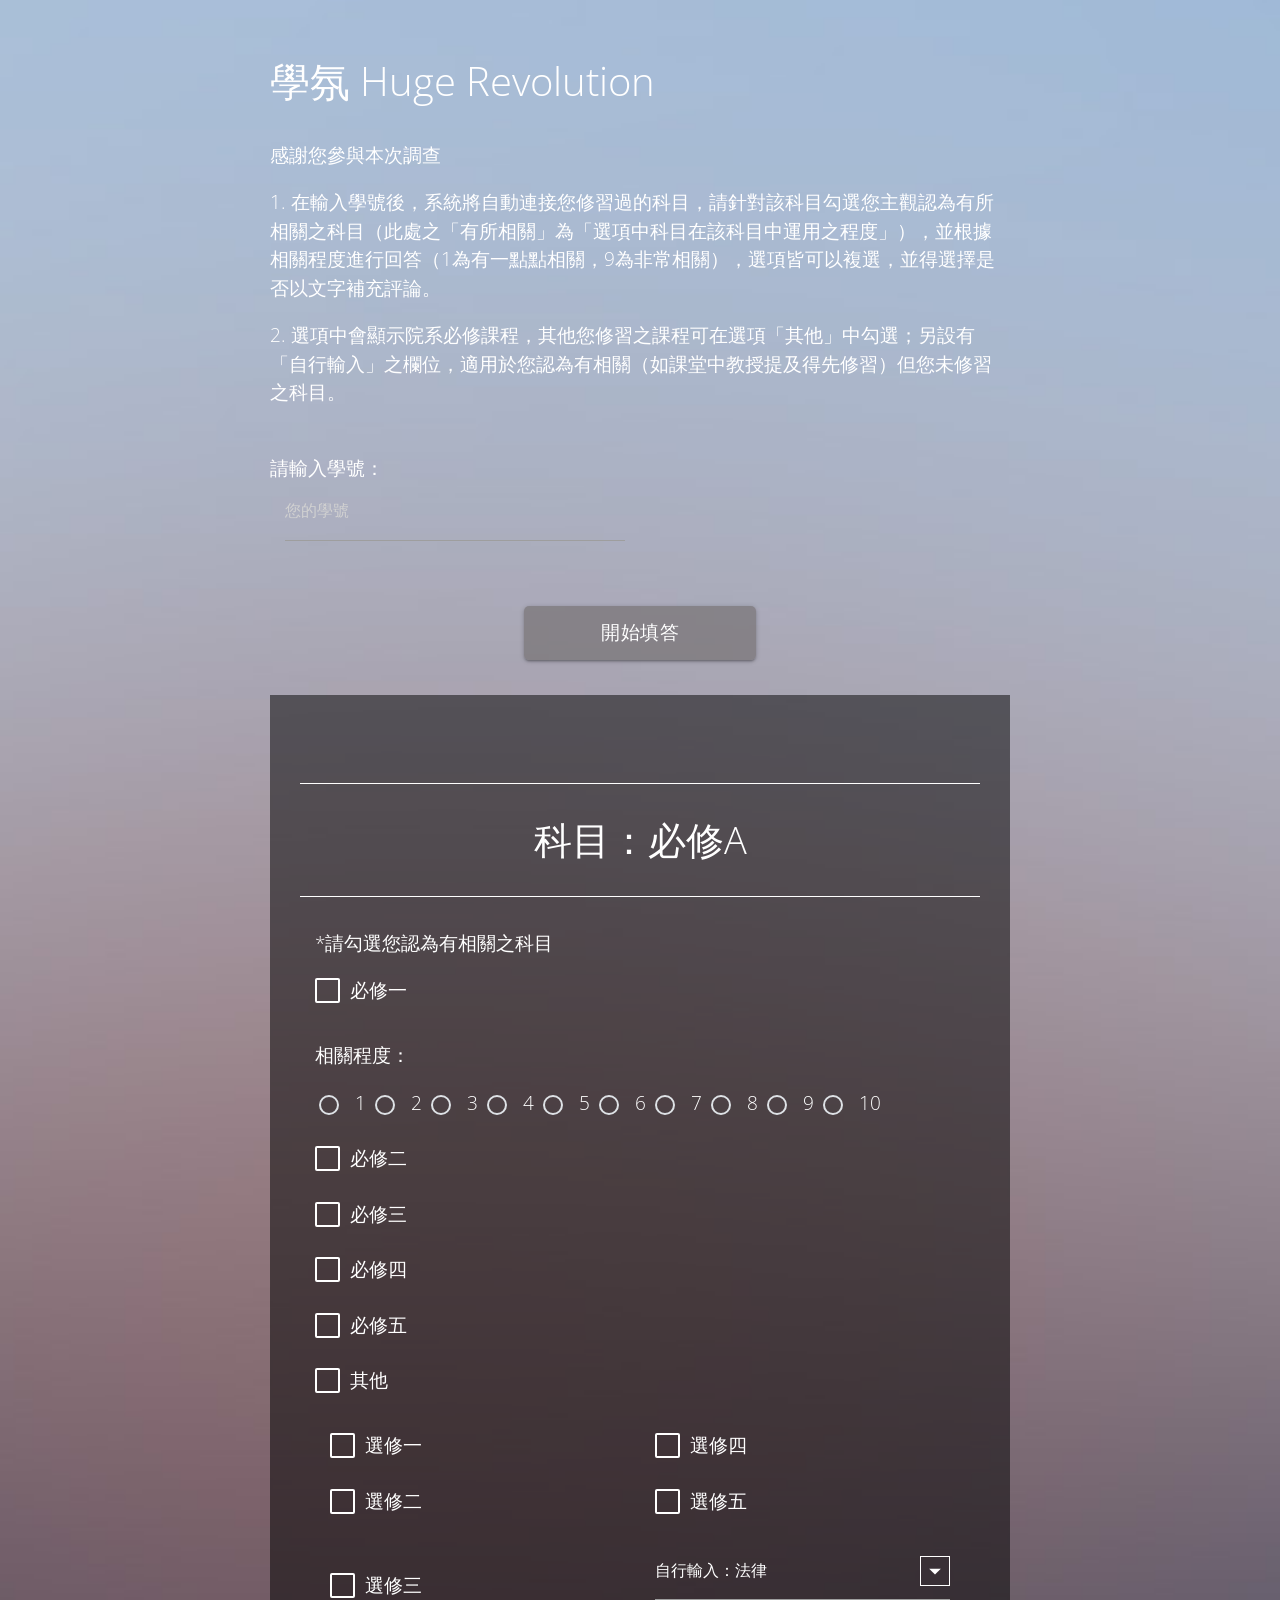
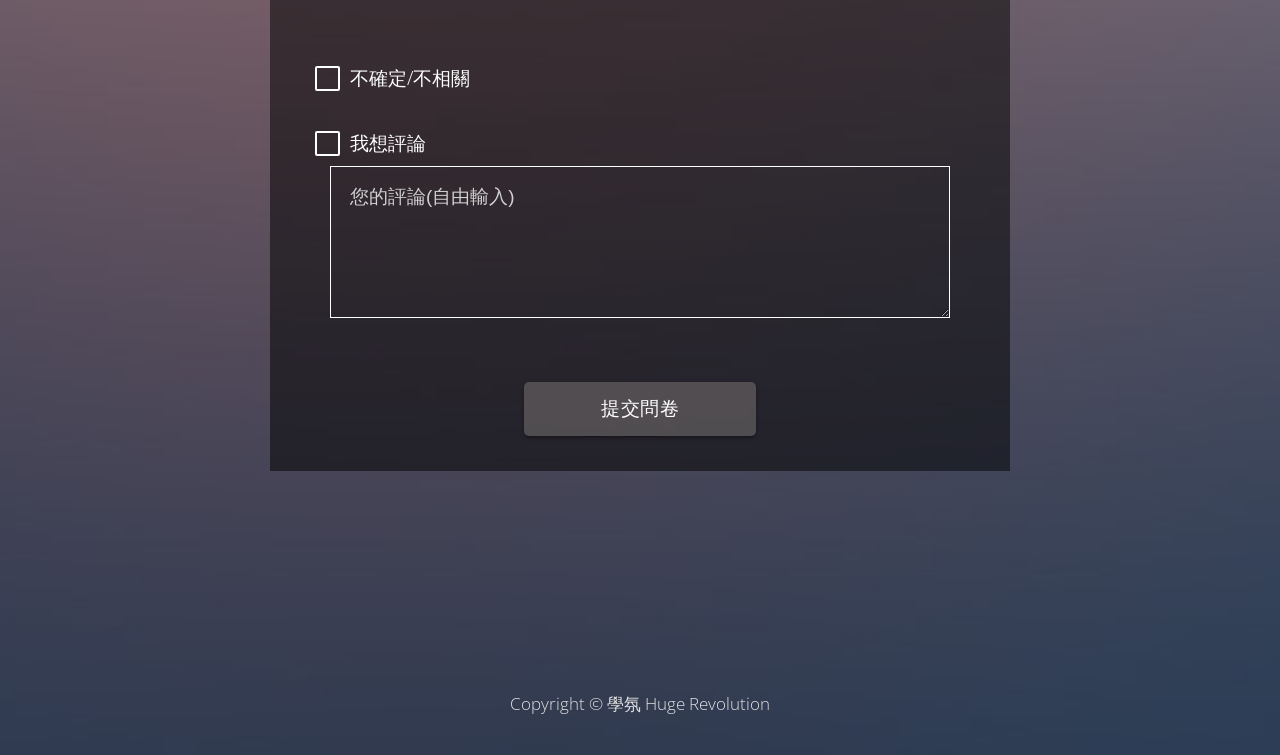
<file: index.html>
<!DOCTYPE html>
<html lang="en">

<head>
    <meta charset="UTF-8">
    <meta name="viewport" content="width=device-width, initial-scale=1.0">
    <meta http-equiv="X-UA-Compatible" content="ie=edge">
    <title>Huge Revolution</title>
	<!--
    Template 2105 Input
	http://www.tooplate.com/view/2105-input
	-->
    <link rel="stylesheet" href="https://fonts.googleapis.com/css?family=Open+Sans:300,400">
    <link rel="stylesheet" href="css/bootstrap.min.css">
    <link rel="stylesheet" href="css/materialize.min.css">
    <link rel="stylesheet" href="css/tooplate.css">
</head>

<body id="survey" class="font-weight-light">
    <div class="container tm-container-max-800">
        <div class="row">
            <div class="col-12">
                <header>
                    <h1 class="font-weight-light tm-form-title">學氛 Huge Revolution</h1>
                    <p>感謝您參與本次調查</p>
                    <p>1. 在輸入學號後，系統將自動連接您修習過的科目，請針對該科目勾選您主觀認為有所相關之科目（此處之「有所相關」為「選項中科目在該科目中運用之程度」），並根據相關程度進行回答（1為有一點點相關，9為非常相關），選項皆可以複選，並得選擇是否以文字補充評論。</p>
                    <p>2. 選項中會顯示院系必修課程，其他您修習之課程可在選項「其他」中勾選；另設有「自行輸入」之欄位，適用於您認為有相關（如課堂中教授提及得先修習）但您未修習之科目。</p>
                    <br>
                    請輸入學號：
                    <div class="col-xl-6">
                    <div class="input-field">
                        <input placeholder="您的學號" name="name" id="name" type="text" class="validate">
                    </div>
                    </div>
                    <div class="text-center mt-5">
                        <button type="submit" class="waves-effect btn-large">開始填答</button>
                    </div>
                </header>
                <form action="" method="post">
                    <div class="tm-bg-black tm-form-block">
                        <h1 class="font-weight-light tm-site-title">科目：必修A</h1>
                        <div class="col-xl-12">
                                <ul>
                                    <li>
                                        <p>*請勾選您認為有相關之科目</p>
                                        <label>
                                            <input type="checkbox" name="choice1" class="filled-in" />
                                            <span>必修一</span>
                                        </label>
                                        <br>
                                        <br>
                                        <p>相關程度：</p>
                                            <label>
                                            <input class="with-gap" name="gender" type="radio" value="m" />
                                            <span>1</span>
                                            </label>
                                            <label>
                                            <input class="with-gap" name="gender" type="radio" value="m" />
                                            <span>2</span>
                                            </label>
                                            <label>
                                            <input class="with-gap" name="gender" type="radio" value="m" />
                                            <span>3</span>
                                            </label>
                                            <label>
                                            <input class="with-gap" name="gender" type="radio" value="m" />
                                            <span>4</span>
                                            </label>
                                            <label>
                                            <input class="with-gap" name="gender" type="radio" value="m" />
                                            <span>5</span>
                                            </label>
                                            <label>
                                            <input class="with-gap" name="gender" type="radio" value="m" />
                                            <span>6</span>
                                            </label>
                                            <label>
                                            <input class="with-gap" name="gender" type="radio" value="m" />
                                            <span>7</span>
                                            </label>
                                            <label>
                                            <input class="with-gap" name="gender" type="radio" value="m" />
                                            <span>8</span>
                                            </label>
                                            <label>
                                            <input class="with-gap" name="gender" type="radio" value="m" />
                                            <span>9</span>
                                            </label>
                                            <label>
                                            <input class="with-gap" name="gender" type="radio" value="m" />
                                            <span>10</span>
                                            </label>
                                    </li>
                                    <li>
                                        <label>
                                            <input type="checkbox" name="choice2" class="filled-in" />
                                            <span>必修二</span>
                                        </label>
                                    </li>
                                    <li>
                                        <label>
                                            <input type="checkbox" name="choice3" class="filled-in" />
                                            <span>必修三</span>
                                        </label>
                                    </li>
                                    <li>
                                        <label>
                                            <input type="checkbox" name="choice3" class="filled-in" />
                                            <span>必修四</span>
                                        </label>
                                    </li>
                                    <li>
                                        <label>
                                            <input type="checkbox" name="choice3" class="filled-in" />
                                            <span>必修五</span>
                                        </label>
                                    </li>
                                    <li>
                                        <label>
                                            <input type="checkbox" name="choice3" class="filled-in" />
                                            <span>其他</span>
                                        </label>
                                    </li>
                                </ul>
                                <br>
                            <div class="row mb-4">
                            <div class="col-xl-6 mb-4">
                                <ul>
                                    <li>
                                        <label>
                                            <input type="checkbox" name="choice1" class="filled-in" />
                                            <span>選修一</span>
                                        </label>
                                    </li>
                                    <li>
                                        <label>
                                            <input type="checkbox" name="choice2" class="filled-in" />
                                            <span>選修二</span>
                                        </label>
                                    </li>
                                    <br>
                                    <li>
                                        <label>
                                            <input type="checkbox" name="choice3" class="filled-in" />
                                            <span>選修三</span>
                                        </label>
                                    </li>
                                </ul>
                            </div>
                            <div class="col-xl-6">
                                <ul>
                                    <li>
                                        <label>
                                            <input type="checkbox" name="choice1" class="filled-in" />
                                            <span>選修四</span>
                                        </label>
                                    </li>
                                    <li>
                                        <label>
                                            <input type="checkbox" name="choice2" class="filled-in" />
                                            <span>選修五</span>
                                        </label>
                                    </li>
                                        <div class="input-field">
                                        <select name="occupation" id="occupation">
                                        <option value="">自行輸入：法律</option>
                                        <option value="1">法律倫理</option>
                                        <option value="2">法律學</option>
                                        </select>
                                        </div>
                                </ul>
                            </div>
                        </div>
                    </div>
                        <div class="col-xl-12">
                                <ul>
                                    <li>
                                        <label>
                                            <input type="checkbox" name="choice1" class="filled-in" />
                                            <span>不確定/不相關</span>
                                        </label>
                                    </li>
                                </ul>
                                <br>
                                <ul>
                                    <li>
                                        <label>
                                            <input type="checkbox" name="choice1" class="filled-in" />
                                            <span>我想評論</span>
                                        </label>
                                    </li>
                                </ul>
                                 <ul>
                                    <li>
                                        <div class="row">
                                            <div class="col-xl-12">
                                                <textarea class="p-3" name="message" id="message" cols="30" rows="3" placeholder="您的評論(自由輸入)"></textarea>
                                            </div>
                                        </div>
                                    </li>
                                </ul>
                        </div>
                        
                    <div class="text-center mt-5">
                        <button type="submit" class="waves-effect btn-large">提交問卷</button>
                    </div>
                </form>
            </div>
        </div>

        <footer class="row tm-mt-big mb-3">
            <div class="col-xl-12">
                <p class="text-center grey-text text-lighten-2 tm-footer-text-small">
                    Copyright &copy; 學氛 Huge Revolution
                </p>
            </div>
        </footer>
    </div>

    <script src="js/jquery-3.2.1.slim.min.js"></script>
    <script src="js/materialize.min.js"></script>
    <script>
        $(document).ready(function () {
            $('select').formSelect();
        });
    </script>
</body>

</html>
</file>
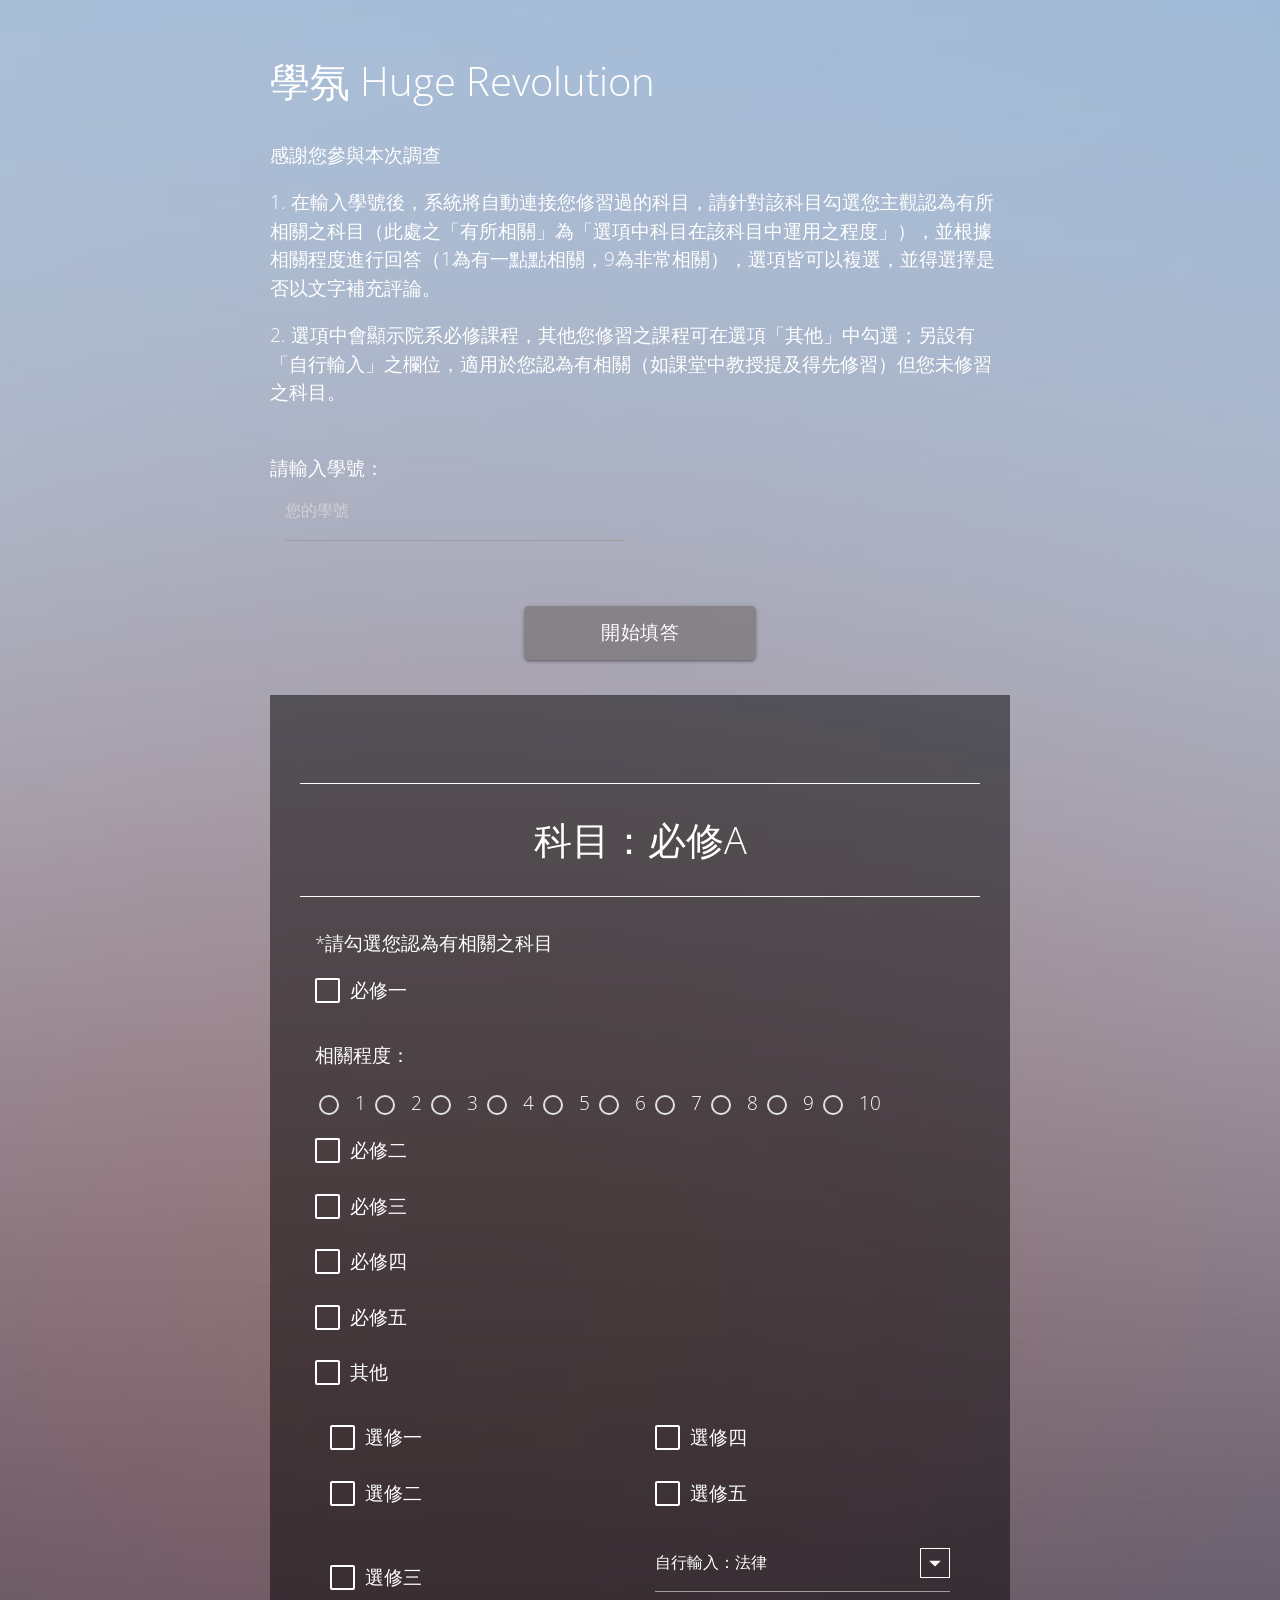
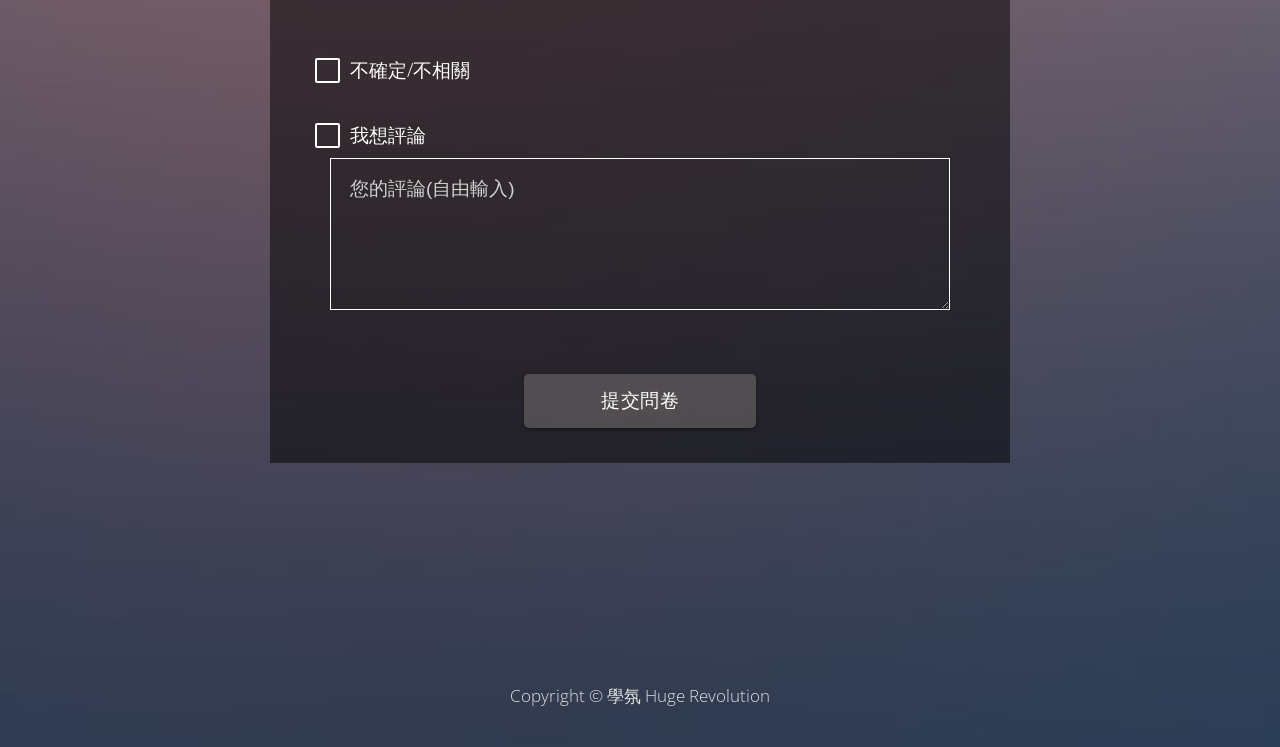
<file: survey.html>
<!DOCTYPE html>
<html lang="en">

<head>
    <meta charset="UTF-8">
    <meta name="viewport" content="width=device-width, initial-scale=1.0">
    <meta http-equiv="X-UA-Compatible" content="ie=edge">
    <title>Survey Questionnaire Form by Tooplate</title>
	<!--
    Template 2105 Input
	http://www.tooplate.com/view/2105-input
	-->
    <link rel="stylesheet" href="https://fonts.googleapis.com/css?family=Open+Sans:300,400">
    <link rel="stylesheet" href="css/bootstrap.min.css">
    <link rel="stylesheet" href="css/materialize.min.css">
    <link rel="stylesheet" href="css/tooplate.css">
</head>

<body id="survey" class="font-weight-light">
    <div class="container tm-container-max-800">
        <div class="row">
            <div class="col-12">
                <header>
                    <h1 class="font-weight-light tm-form-title">學氛 Huge Revolution</h1>
                    <p>感謝您參與本次調查</p>
                    <p>1. 在輸入學號後，系統將自動連接您修習過的科目，請針對該科目勾選您主觀認為有所相關之科目（此處之「有所相關」為「選項中科目在該科目中運用之程度」），並根據相關程度進行回答（1為有一點點相關，9為非常相關），選項皆可以複選，並得選擇是否以文字補充評論。</p>
                    <p>2. 選項中會顯示院系必修課程，其他您修習之課程可在選項「其他」中勾選；另設有「自行輸入」之欄位，適用於您認為有相關（如課堂中教授提及得先修習）但您未修習之科目。</p>
                    <br>
                    請輸入學號：
                    <div class="col-xl-6">
                    <div class="input-field">
                        <input placeholder="您的學號" name="name" id="name" type="text" class="validate">
                    </div>
                    </div>
                    <div class="text-center mt-5">
                        <button type="submit" class="waves-effect btn-large">開始填答</button>
                    </div>
                </header>
                <form action="" method="post">
                    <div class="tm-bg-black tm-form-block">
                        <h1 class="font-weight-light tm-site-title">科目：必修A</h1>
                        <div class="col-xl-12">
                                <ul>
                                    <li>
                                        <p>*請勾選您認為有相關之科目</p>
                                        <label>
                                            <input type="checkbox" name="choice1" class="filled-in" />
                                            <span>必修一</span>
                                        </label>
                                        <br>
                                        <br>
                                        <p>相關程度：</p>
                                        <input class="with-gap" name="gender" type="radio" value="m" />
                                            <span>1</span>
                                            <input class="with-gap" name="gender" type="radio" value="m" />
                                            <span>2</span>
                                            <input class="with-gap" name="gender" type="radio" value="m" />
                                            <span>3</span>
                                            <input class="with-gap" name="gender" type="radio" value="m" />
                                            <span>4</span>
                                            <input class="with-gap" name="gender" type="radio" value="m" />
                                            <span>5</span>
                                            <input class="with-gap" name="gender" type="radio" value="m" />
                                            <span>6</span>
                                            <input class="with-gap" name="gender" type="radio" value="m" />
                                            <span>7</span>
                                            <input class="with-gap" name="gender" type="radio" value="m" />
                                            <span>8</span>
                                            <input class="with-gap" name="gender" type="radio" value="m" />
                                            <span>9</span>
                                            <input class="with-gap" name="gender" type="radio" value="m" />
                                            <span>10</span>
                                    </li>
                                    <li>
                                        <label>
                                            <input type="checkbox" name="choice2" class="filled-in" />
                                            <span>必修二</span>
                                        </label>
                                    </li>
                                    <li>
                                        <label>
                                            <input type="checkbox" name="choice3" class="filled-in" />
                                            <span>必修三</span>
                                        </label>
                                    </li>
                                    <li>
                                        <label>
                                            <input type="checkbox" name="choice3" class="filled-in" />
                                            <span>必修四</span>
                                        </label>
                                    </li>
                                    <li>
                                        <label>
                                            <input type="checkbox" name="choice3" class="filled-in" />
                                            <span>必修五</span>
                                        </label>
                                    </li>
                                    <li>
                                        <label>
                                            <input type="checkbox" name="choice3" class="filled-in" />
                                            <span>其他</span>
                                        </label>
                                    </li>
                                </ul>
                                <br>
                            <div class="row mb-4">
                            <div class="col-xl-6 mb-4">
                                <ul>
                                    <li>
                                        <label>
                                            <input type="checkbox" name="choice1" class="filled-in" />
                                            <span>選修一</span>
                                        </label>
                                    </li>
                                    <li>
                                        <label>
                                            <input type="checkbox" name="choice2" class="filled-in" />
                                            <span>選修二</span>
                                        </label>
                                    </li>
                                    <br>
                                    <li>
                                        <label>
                                            <input type="checkbox" name="choice3" class="filled-in" />
                                            <span>選修三</span>
                                        </label>
                                    </li>
                                </ul>
                            </div>
                            <div class="col-xl-6">
                                <ul>
                                    <li>
                                        <label>
                                            <input type="checkbox" name="choice1" class="filled-in" />
                                            <span>選修四</span>
                                        </label>
                                    </li>
                                    <li>
                                        <label>
                                            <input type="checkbox" name="choice2" class="filled-in" />
                                            <span>選修五</span>
                                        </label>
                                    </li>
                                        <div class="input-field">
                                        <select name="occupation" id="occupation">
                                        <option value="">自行輸入：法律</option>
                                        <option value="1">法律倫理</option>
                                        <option value="2">法律學</option>
                                        </select>
                                        </div>
                                </ul>
                            </div>
                        </div>
                    </div>
                        <div class="col-xl-12">
                                <ul>
                                    <li>
                                        <label>
                                            <input type="checkbox" name="choice1" class="filled-in" />
                                            <span>不確定/不相關</span>
                                        </label>
                                    </li>
                                </ul>
                                <br>
                                <ul>
                                    <li>
                                        <label>
                                            <input type="checkbox" name="choice1" class="filled-in" />
                                            <span>我想評論</span>
                                        </label>
                                    </li>
                                </ul>
                                 <ul>
                                    <li>
                                        <div class="row">
                                            <div class="col-xl-12">
                                                <textarea class="p-3" name="message" id="message" cols="30" rows="3" placeholder="您的評論(自由輸入)"></textarea>
                                            </div>
                                        </div>
                                    </li>
                                </ul>
                        </div>
                        
                    <div class="text-center mt-5">
                        <button type="submit" class="waves-effect btn-large">提交問卷</button>
                    </div>
                </form>
            </div>
        </div>
        <footer class="row tm-mt-big mb-3">
            <div class="col-xl-12">
                <p class="text-center grey-text text-lighten-2 tm-footer-text-small">
                    Copyright &copy; 學氛 Huge Revolution
                </p>
            </div>
        </footer>
    </div>

    <script src="js/jquery-3.2.1.slim.min.js"></script>
    <script src="js/materialize.min.js"></script>
    <script>
        $(document).ready(function () {
            $('select').formSelect();
        });
    </script>
</body>

</html>
</file>
<file: css/tooplate.css>
/*

Template 2105 Input

http://www.tooplate.com/view/2105-input
	
*/


html {
  font-size: 19px;
}

body {
  font-family: "Open Sans", Helvetica, Arial, sans-serif;
  color: white;
  overflow-x: hidden;
  background-color: #000;
}

.tm-site-title {
  font-size: 2rem;
  text-align: center;
  border-top: 1px solid white;
  border-bottom: 1px solid white;
  padding-top: 35px;
  padding-bottom: 35px;
}

a {
  color: #FFF;
  transition: all 0.3s ease;
}
a:hover,
a:focus {
  color: #9CF;
  text-decoration: none;
}

.tm-white-text {
  color: white;
}

.tm-white-text:hover,
.tm-white-text:focus {
  color: #b0afaf;
}

.tm-form-title {
  font-size: 2.1rem;
  line-height: 1.4;
}

.container {
  width: 100%;
}

.row,
ul,
li:last-child {
  margin-bottom: 0;
}

.tm-mb-35 {
  margin-bottom: 35px;
}

.tm-mb-50 {
  margin-bottom: 50px;
}

.tm-container-max-800 {
  max-width: 800px;
}

.tm-mb-35 {
  margin-bottom: 35px;
}

.tm-home-mt {
  margin-top: 140px;
}

.tm-home-left {
  max-width: 400px;
}

.tm-home-list {
  max-width: 292px;
  margin-left: auto;
  margin-right: 0;
}

ul.tm-home-list:not(.browser-default) {
  padding: 50px 45px;
}

.tm-home-list li {
  margin-bottom: 30px;
}

.tm-home-list li:last-child {
  margin-bottom: 0;
}

.tm-home-container {
  max-width: 805px;
  margin-bottom: 500px;
}

#home {
  background-image: url(../img/input-bg-05.jpg);
  background-size: cover;
  background-repeat: no-repeat;
  background-position: center top;
}

#survey {
  background-image: url(../img/bg.jpg);
  background-size: cover;
  background-repeat: no-repeat;
  background-position: center top;
}

#register {
  padding-top: 180px;
  background-image: url(../img/input-bg-01.jpg);
  background-size: cover;
  background-repeat: no-repeat;
  background-position: 50% 30%;
  color: black;
}

#application {
  background-image: url(../img/input-bg-03.jpg);
  background-size: cover;
  background-repeat: no-repeat;
  background-position: center top;
  color: black;
}

#login {
  background-image: url(../img/input-bg-04.jpg);
  background-size: cover;
  background-repeat: no-repeat;
  background-position: center;
}

#register .container {
  max-width: 900px;
}

#application .container {
  max-width: 800px;
}

#login .container {
  max-width: 1000px;
  margin-top: 238px;
}

.tm-signup-form {
  max-width: 350px;
  margin-right: 0;
  margin-left: auto;
}

.tm-register-col-l {
  max-width: 350px;
}

.tm-register-col-r {
  max-width: 400px;
  margin-right: 0;
  margin-left: auto;
}

.tm-form-description {
  max-width: 500px;
  margin-left: auto;
  margin-right: auto;
}

.tm-bg-black {
  background-color: rgba(0, 0, 0, 0.5);
}

.tm-form-block {
  padding: 35px 30px;
  margin-top: 35px;
}

.tm-bg-white {
  background-color: rgba(255, 255, 255, 0.6);
  border-radius: 10px;
}

.tm-form-pad-big {
  padding: 60px 100px;
}

[type="radio"]:not(:checked) + span:before,
[type="radio"]:not(:checked) + span:after {
  border: 2px solid #dee2e6;
}

[type="radio"]:checked + span:after,
[type="radio"].with-gap:checked + span:before,
[type="radio"].with-gap:checked + span:after {
  border: 2px solid white;
}

[type="radio"]:checked + span:after,
[type="radio"].with-gap:checked + span:after {
  background-color: #dee2e6;
}
[type="radio"]:not(:checked) + span,
[type="radio"]:checked + span {
  padding-left: 40px;
}

label {
  color: white;
}

[type="radio"]:not(:checked) + span,
[type="radio"]:checked + span {
  font-size: 1rem;
}

[type="radio"] + span:before,
[type="radio"] + span:after {
  width: 20px;
  height: 20px;
}

li {
  margin-bottom: 1rem;
}

textarea,
input {
  color: white;
}

textarea {
  border-color: white;
  height: 8rem;
}

textarea:focus {
  outline-color: #26a69a;
}

[type="checkbox"].filled-in:checked + span:not(.lever):after {
  border-color: white;
  background-color: transparent;
}

[type="checkbox"].filled-in:not(:checked) + span:not(.lever):after {
  border-color: white;
}

[type="checkbox"].filled-in:checked + span:not(.lever):after,
[type="checkbox"].filled-in:not(:checked) + span:not(.lever):after {
  width: 25px;
  height: 25px;
}

[type="checkbox"].filled-in:checked + span:not(.lever):before {
  width: 10px;
  height: 17px;
  border-right: 3px solid #fff;
  border-bottom: 3px solid #fff;
}

.select-wrapper input.select-dropdown,
.dropdown-content li > a,
.dropdown-content li > span {
  color: white;
}

.dropdown-content {
  background-color: rgba(0, 0, 0, 0.9);
}

.select-wrapper .caret {
  fill: white;
  border: 1px solid white;
  width: 30px;
  height: 30px;
}

.input-field {
  margin-top: 0;
}

.btn-large {
  padding: 0 77px;
  border-radius: 5px;
  background-color: rgba(110, 105, 105, 0.6);;
  text-transform: capitalize;
  font-size: 1rem;
}

.btn-large:hover,
.btn-large:focus {
  background-color: rgba(0, 0, 0, 0.6);
}

.btn-large-white {
  background-color: white;
  color: black;
  font-size: 1.1rem;
}
.btn-large-white:hover,
.btn-large-white:focus {
  background-color: #ccc;
  color: black;
}

.tm-footer-link {
  color: white;
}

.tm-footer-link:hover,
.tm-footer-link:focus {
  color: rgba(255, 255, 255, 0.8);
  text-decoration: none;
}

input[type="text"]:not(.browser-default).tm-input-white-bg,
input[type="email"]:not(.browser-default).tm-input-white-bg {
  border: none;
  background-color: white;
  color: black;
  border-radius: 5px;
  font-size: 1.2rem;
  padding: 6px 15px;
  box-sizing: border-box;
}

.select-wrapper input.select-dropdown.tm-bg-white {
  background-color: white;
}

.tm-form-white .select-wrapper input.select-dropdown {
  color: black;
  background-color: white;
  border-radius: 5px;
  padding: 0 10px;
}

.tm-form-white .select-wrapper .caret {
  fill: black;
  border: 1px solid black;
  pointer-events: none;
  z-index: 1;
}

.tm-form-white .dropdown-content {
  background-color: white;
  border-radius: 10px;
  color: black;
}

.tm-form-white .select-wrapper input.select-dropdown,
.tm-form-white .dropdown-content li > a,
.tm-form-white .dropdown-content li > span {
  color: black;
}

.tm-form-white textarea,
.tm-form-white input,
.tm-form-white label {
  color: black;
}

.tm-form-white ::placeholder {
  /* Chrome, Firefox, Opera, Safari 10.1+ */
  color: black;
  opacity: 1; /* Firefox */
}

.tm-form-white :-ms-input-placeholder {
  /* Internet Explorer 10-11 */
  color: black;
}

.tm-form-white ::-ms-input-placeholder {
  /* Microsoft Edge */
  color: black;
}

.tm-form-white [type="radio"]:not(:checked) + span:before,
.tm-form-white [type="radio"]:not(:checked) + span:after {
  border: 1px solid black;
  background: white;
}

.tm-font-big [type="radio"]:not(:checked) + span:before,
.tm-font-big [type="radio"]:not(:checked) + span:after,
.tm-font-big [type="radio"] + span:before,
.tm-font-big [type="radio"] + span:after {
  width: 30px;
  height: 30px;
}

.tm-font-big [type="radio"]:not(:checked) + span,
.tm-font-big [type="radio"]:checked + span {
  height: 35px;
  line-height: 35px;
}

.tm-font-big [type="radio"]:not(:checked) + span,
.tm-font-big [type="radio"]:checked + span {
  padding-left: 50px;
}

.tm-form-white [type="radio"]:checked + span:after,
.tm-form-white [type="radio"].with-gap:checked + span:before,
.tm-form-white [type="radio"].with-gap:checked + span:after {
  border-color: black;
}

.tm-form-white [type="radio"]:checked + span:after,
.tm-form-white [type="radio"].with-gap:checked + span:after {
  background-color: black;
}

.tm-font-big *,
.tm-font-big [type="radio"]:not(:checked) + span,
.tm-font-big [type="radio"]:checked + span,
.tm-font-big .select-wrapper input.select-dropdown {
  font-size: 1.2rem;
}

.btn-white {
  background-color: white;
  color: black;
  border-radius: 5px;
  text-transform: capitalize;
}

.btn-white:hover,
.btn-white:focus {
  background-color: #ccc;
}

.tm-border-radius-0 {
  border-radius: 0;
}

.tm-form-white textarea {
  background-color: white;
  border: none;
  border-radius: 5px;
}

.tm-form-white .select-wrapper input.select-dropdown {
  box-sizing: border-box;
}

.tm-form-white .select-wrapper .caret {
  right: 15px;
}

.tm-form-group-2-col {
  max-width: 245px;
}

.tm-form-group-2-col-r {
  margin-right: 0;
  margin-left: auto;
}

.tm-px-5 {
  padding-left: 3rem;
  padding-right: 3rem;
}

.tm-mt-big {
  margin-top: 220px;
}

.tm-footer-text-small {
  font-size: 0.9rem;
}

.tm-flex-lr {
  display: flex;
  align-items: center;
  justify-content: space-between;
}

@media (max-width: 400px) {
  .tm-form-block {
    padding: 15px;
  }

  .col-6 {
    flex: 0 0 100%;
    max-width: 100%;
  }

  .tm-pr-xs-0 {
    padding-right: 0;
  }

  .tm-pl-xs-0 {
    padding-left: 0;
  }
}

@media (max-width: 767px) {
  #register {
    padding-top: 80px;
    padding-bottom: 80px;
  }
  .tm-register-col-l,
  .tm-register-col-r {
    max-width: 600px;
    margin-left: auto;
    margin-right: auto;
  }

  .tm-register-row {
    flex-direction: column-reverse;
  }

  .tm-form-group-2-col {
    max-width: none;
  }

  .tm-form-group-2-col-l {
    padding-right: 0;
  }

  .tm-form-group-2-col-r {
    padding-left: 0;
  }

  .tm-form-pad-big {
    padding: 20px 30px;
  }

  .tm-signup-form {
    max-width: none;
    margin-right: auto;
    margin-left: auto;
  }

  .tm-login-l {
    margin-top: 35px;
  }

  .tm-home-list {
    margin-top: 40px;
  }

  .tm-home-left,
  .tm-home-list {
    margin-left: auto;
    margin-right: auto;
  }

  .tm-home-container {
    margin-bottom: 100px;
  }
}

@media (max-width: 400px) {
  .container {
    padding-left: 0;
    padding-right: 0;
  }

  .tm-px-5 {
    padding-left: 1rem;
    padding-right: 1rem;
  }

  .tm-flex-lr {
    flex-direction: column-reverse;
    min-height: 100px;
  }

  #login .container {
    margin-top: 50px;
  }

  .tm-mt-big {
    margin-top: 80px;
  }
}
</file>
